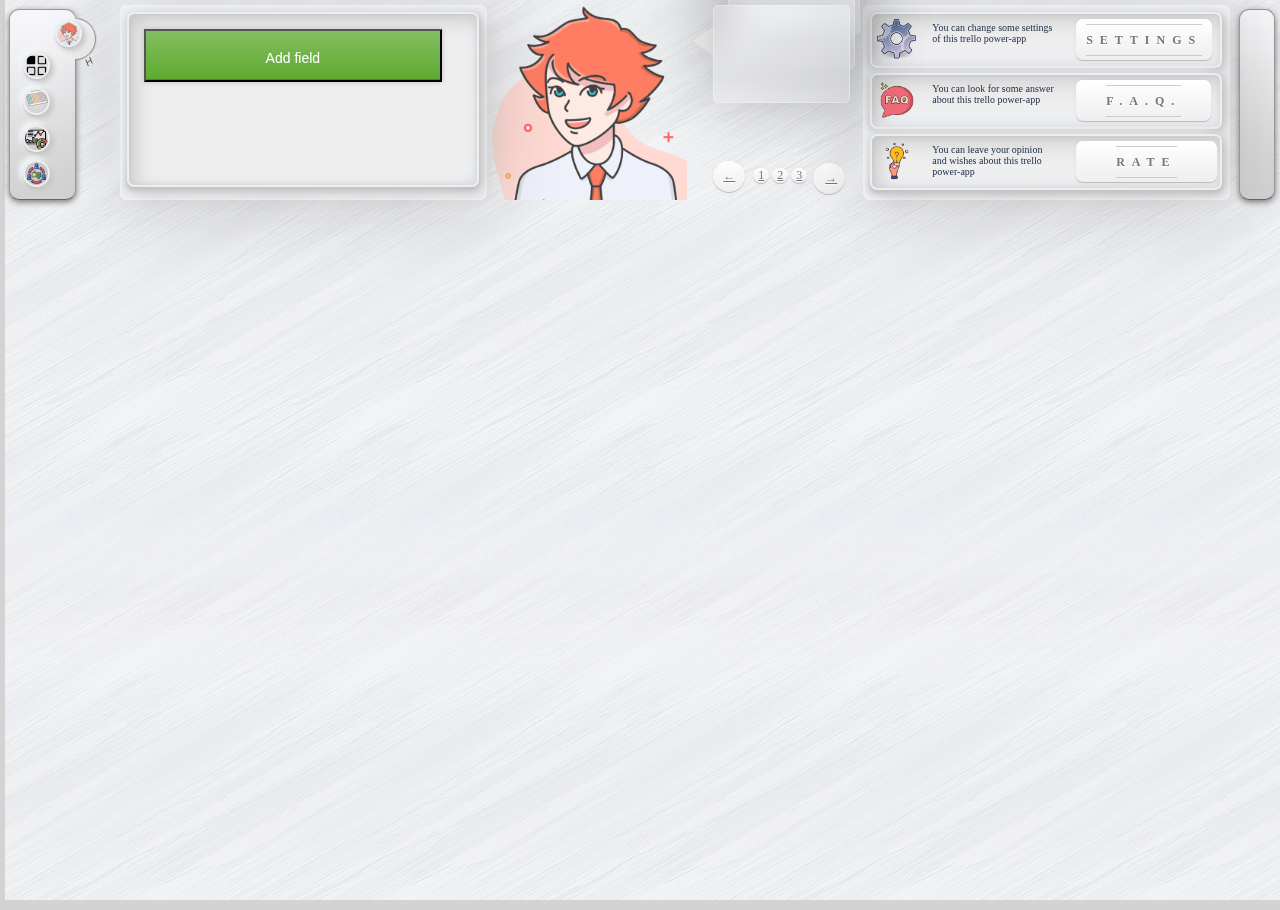
<file: views/board-bar.html>
<html>
  <head>
    <link rel="stylesheet" href="https://p.trellocdn.com/power-up.min.css">
    <link rel="stylesheet" href="../public/css/board-bar.css">
    <link rel="stylesheet" href="../public/css/main.css">
    <link rel="stylesheet" href="../public/css/card.css">
    <link rel="stylesheet" href="../public/css/icon.css">
    <link rel="stylesheet" href="../public/css/buttons.css">
    <link rel="stylesheet" href="../public/css/text.css">
    <script src="https://p.trellocdn.com/power-up.min.js"></script>
    <style>

      
      
    </style>
  </head>
  <body style="background: lightgrey; padding: 5px;">
    <div id="back">
    </div>
    <div style="display: grid; grid-template-columns: 110px calc( 100% - 160px ) 40px; grid-auto-rows: 100%; grid-column-gap: 5px; width: 100%; height: 195px;">
        <div id="leftbardiv">
          
              <div id="leftmenu" style="height: calc( 100% - 6px ) ; width: 80px; display: inline-block; z-index: 5;">
                <div style="height: 100% ; width: 65px;" class="metal hui shadowed">

                </div>
                <div style="margin-top: -195px; z-index: 5;">
                  <div id="homemenu" style="background: url('https://ihorkulinich.github.io/js-v1/img/smile.png') no-repeat; background-size: contain; z-index: 5; position: absolute; margin-top: 15px;" class="circle-link icon menuicon"></div>
                  <!--search--><div id="cellmenu" style="background: url('https://ihorkulinich.github.io/js-v1/img/cell.png') no-repeat; background-size: contain; z-index: 5; position: absolute; margin-top: 47;" class="circle-link icon menuicon"></div>
                  <div id="tablemenu" style="background: url('https://ihorkulinich.github.io/js-v1/img/table.png') no-repeat; background-size: contain; z-index: 5; position: absolute; margin-top: 83;" class="circle-link icon menuicon"></div>
                  <div id="dashmenu" style="background: url('https://ihorkulinich.github.io/js-v1/img/dashboard.png') no-repeat; background-size: contain; z-index: 5; position: absolute; margin-top: 120;" class="circle-link icon menuicon"></div>
                  <div id="teammenu" style="background: url('https://ihorkulinich.github.io/js-v1/img/team.png') no-repeat; background-size: contain; z-index: 5; position: absolute; margin-top: 155;" class="circle-link icon menuicon"></div>
              
                </div>
              </div>
              <div style="width: 30px; height: calc( 100% - 5px ); display: block; margin-left: -15px; margin-right: 10px; float: right;" id="circlesblock">

                <svg id="svgmask" xmlns="http://www.w3.org/2000/svg" xmlns:xlink="http://www.w3.org/1999/xlink">
                  <defs id="svgdefs">
                    <style>
                      .smalltext{
                        font: italic 10px sans-serif;
                        letter-spacing: 2px;
                        fill: rgb(85, 85, 85);
                        transition: opacity 1s ease .2s;
                      }
                    </style>
                  

                    <clipPath id="homeshadow">
                      <circle cx="0" cy="34" r="22" fill="white" />
                    </clipPath>
                    <clipPath id="cellshadow">
                      <circle cx="0" cy="66" r="22" fill="white" />
                    </clipPath>
                    <clipPath id="tableshadow">
                      <circle cx="0" cy="101" r="22" fill="white" />
                    </clipPath>
                    <clipPath id="dashshadow">
                      <circle cx="0" cy="138" r="22" fill="white" />
                    </clipPath>
                    <clipPath id="teamshadow">
                      <circle cx="0" cy="173" r="22" fill="white" />
                    </clipPath>

                    <clipPath id="homeborder">
                      <circle cx="0" cy="34" r="21" fill="white" />
                    </clipPath>
                    <clipPath id="cellborder">
                      <circle cx="0" cy="67" r="21" fill="white" />
                    </clipPath>
                    <clipPath id="tableborder">
                      <circle cx="0" cy="102" r="21" fill="white" />
                    </clipPath>
                    <clipPath id="dashborder">
                      <circle cx="0" cy="139" r="21" fill="white" />
                    </clipPath>
                    <clipPath id="teamborder">
                      <circle cx="0" cy="174" r="21" fill="white" />
                    </clipPath>
                    
                    <clipPath id="homeclip">
                      <circle cx="0" cy="34" r="20" fill="white" />
                    </clipPath>
                    <clipPath id="cellclip">
                      <circle cx="0" cy="67" r="20" fill="white" />
                    </clipPath>
                    <clipPath id="tableclip">
                      <circle cx="0" cy="102" r="20" fill="white" />
                    </clipPath>
                    <clipPath id="dashclip">
                      <circle cx="0" cy="139" r="20" fill="white" />
                    </clipPath>
                    <clipPath id="teamclip">
                      <circle cx="0" cy="174" r="20" fill="white" />
                    </clipPath>
                  </defs>

                  <path id="homepath" d="M 0, 34
                    m -30, 0 
                    a 30,30 0 1,0 60,0 
                    a 30,30 0 1,0 -60,0" fill="transparent" />
                  <text id="hometextel" dx="60" class="smalltext" textLength="300" lengthAdjust="spacing" style="opacity: 1;">
                    <textPath xlink:href="#homepath" id="hometextpath">Home</textPath>
                  </text>

                  <path id="cellpath" d="M 0, 66
                    m -30, 0 
                    a 30,30 0 1,0 60,0 
                    a 30,30 0 1,0 -60,0" fill="transparent" />
                  <text id="celltextel" dx="60" class="smalltext" textLength="300" lengthAdjust="spacing" style="opacity: 0;">
                    <textPath xlink:href="#cellpath" id="celltextpath">Fields</textPath>
                  </text>

                  <path id="tablepath" d="M 0, 101
                    m -30, 0 
                    a 30,30 0 1,0 60,0 
                    a 30,30 0 1,0 -60,0" fill="transparent" />
                  <text id="tabletextel" dx="60" class="smalltext" textLength="300" lengthAdjust="spacing" style="opacity: 0;">
                    <textPath xlink:href="#tablepath" id="tabletextpath">Table</textPath>
                  </text>

                  <path id="dashpath" d="M 0, 138
                    m -30, 0 
                    a 30,30 0 1,0 60,0 
                    a 30,30 0 1,0 -60,0" fill="transparent" />
                  <text id="dashtextel" dx="60" class="smalltext" textLength="300" lengthAdjust="spacing" style="opacity: 0;">
                    <textPath xlink:href="#dashpath" id="dashtextpath">Dashboard</textPath>
                  </text>

                  <path id="teampath" d="M 0, 173
                    m -30, 0 
                    a 30,30 0 1,0 60,0 
                    a 30,30 0 1,0 -60,0" fill="transparent" />
                  <text id="teamtextel" dx="65" class="smalltext" textLength="300" lengthAdjust="spacing" style="opacity: 0;">
                    <textPath xlink:href="#teampath" id="teamtextpath">Team</textPath>
                  </text>
                  
                </svg>
                <div id="homecircleshad">
                </div>
                <div id="homecircleborder">
                </div>
                <div id="homecircle" class="metal hui">
                </div>
                <div id="cellcircleshad">
                </div>
                <div id="cellcircleborder">
                </div>
                <div id="cellcircle" class="metal hui">
                </div>
                <div id="tablecircleshad">
                </div>
                <div id="tablecircleborder">
                </div>
                <div id="tablecircle" class="metal hui">
                </div>
                <div id="dashcircleshad">
                </div>
                <div id="dashcircleborder">
                </div>
                <div id="dashcircle" class="metal hui">
                </div>
                <div id="teamcircleshad">
                </div>
                <div id="teamcircleborder">
                </div>
                <div id="teamcircle" class="metal hui">
                </div>
    
                
              </div>
          </div>
          <script>
            var widmask = document.getElementById("circlesblock").clientWidth;
            var heimask = document.getElementById("circlesblock").clientHeight;

            document.getElementById("svgmask").setAttribute("width", widmask);
            document.getElementById("svgmask").setAttribute("height", heimask);

            document.getElementById("svgmask").setAttribute("viewBox", "0 0 "+widmask+" "+heimask);

            function setMenus(id){
              var str = id.split("menu")[0];
              var els = [str+"circleshad", str+"circleborder", str+"circle"];
              els.forEach(function(el){
                el = document.getElementById(el);
                el.style.width = widmask+"px";
                el.style.height = heimask+"px";
                el.style["margin-top"] = -heimask+"px";
              });
            }
            
            var menus = ["homemenu","cellmenu","tablemenu","dashmenu","teammenu"];
            menus.forEach(setMenus);

            function showing(str){
              var el = document.getElementById(str+"circle");
              el.style["clip-path"] = "url(#"+str+"clip)";
              el.style["margin-left"] = "0";
              el.style.opacity = "1";
              el = document.getElementById(str+"circleshad");
              el.style["clip-path"] = "url(#"+str+"shadow)";
              el.style["margin-left"] = "0";
              el.style.opacity = "0.15";
              el = document.getElementById(str+"circleborder");
              el.style["clip-path"] = "url(#"+str+"border)";
              el.style["margin-left"] = "0";
              el.style.opacity = "1";
              el = document.getElementById(str+"menu");
              el.style["margin-left"] = "50px";
              document.getElementById("hometextel").style.opacity = 1;
              document.getElementById(str+"textel").style.opacity = 1;
            }
            
            function over(elem){
              var str = elem.target.id.split("menu")[0];
              showing(str);
              document.getElementById(elem.target.id).removeEventListener("mouseover",over);
              var others = menus.filter((str) => str != elem.target.id);
              setout(others);
            }

            function setout(arr){
              arr.forEach(function(id){
                var str = id.split("menu")[0];
                document.getElementById(str+"textel").style.opacity = 0;
                var els = [str+"circleshad", str+"circleborder", str+"circle"];
                els.forEach(function(el){
                  document.getElementById(el).style.opacity = "0";
                  document.getElementById(el).style["margin-left"]="-20px";
                });
                var el = document.getElementById(id);
                el.style["margin-left"] = "18px";
                el.addEventListener("mouseover",over);
              });
              showing("home");
            }

            function menuout(){
              setout(menus);
            }

            menus.forEach(function(id){
              document.getElementById(id).addEventListener("mouseover",over);
            });

            document.getElementById("leftmenu").addEventListener("mouseleave",menuout);
            showing("home");
            

          </script>
        <div style="display: grid; grid-template-columns: calc( ( 100% - 10px ) / 3) calc( ( 100% - 10px ) / 3) calc( ( 100% - 10px ) / 3); grid-auto-rows: 100%; grid-column-gap: 5px; width: 100%; height: 100%;">
          <div class="blured radied">
            <div class="card block2" style="padding: 15px; width: calc( 100% - 45px ); height: calc( 100% - 50px ); margin-left: 5px; margin-top: 5px;">
              
              <div style="display: none;">
                <div style="width: 40px; height: 40px; background: url('https://ihorkulinich.github.io/js-v1/img/pers.png') no-repeat; background-size: contain; display: inline-block;"></div>
                <h2 style="display: inline;">Cabinet</h2><br>
                <p>Some text ala cabinet</p>
              </div>
              
              <button id="addfield" class="CTA emerald" style="padding: 5px 10px 0px 10px; width: calc( 100% - 20px ); text-align: center;">
                <p style="font-size: 14px;">Add field</p>
              </button>

              <form id="addfieldset" style="margin-top: -15px;">
                <fieldset id="textsettingsb" style="display: none;">
                  <label for="namesetb">Name:</label>
                  <input type="text" value="" id="namesetb" style="width: 100%;">
     
                  <label for="typelistsetb" style="margin-top: -5px;">Type:</label>
                  <select id="typelistsetb" class="minimal" style="width: 100%;" disabled>
                      <option></option>
                      <option value="Text">Text</option>
                      <option value="List">List</option>
                  </select>
              </fieldset>

              <div class="horizonted" style="padding: 0; display: none; max-height: 180px; overflow-y: scroll;" id="optsbdiv">
                <fieldset class="manylegends setter" id="listsettingsb" style="height: 60px; margin-top: 10px; margin-left: 0px; width: 300px;">
                   <legend>
                     Options list
                   </legend>
                   
                 </fieldset>
                 <fieldset class="manylegends" style="height: 60px; margin-top: -60px; margin-left: 0px; width: 300px;" id="listaddtingsb">
                   <legend style="box-sizing: border-box;">
                       <button class="CTA white-matte" style="padding: 5px 10px 10px 10px; width: 100px; text-align: center; margin-top: 7px;" id="addoptb">
                           <p style="margin-left: 0px; margin-bottom: 0px; font-size: 10px;">
                           Add option
                           </p>
                       </button>
                   </legend>
                   
                 </fieldset>
       
                 <fieldset class="dopgrid" id="addoptsfieldb" style="width: 100%; margin-top: -130px; margin-left: 0px; z-index: 3;">
                   <label for="optionb" style="display: inline-block;">Option value:</label>
                   <input type="text" value="" id="optionb" style="width: 200px; display: inline-block; margin-left: 10px; z-index: 3;">
                 </fieldset>
       
               </div>
                <!--  <script>
                   var manylegends = document.querySelectorAll(".manylegends");
                   var setmanylegends = document.querySelectorAll(".dopgrid");
                   
                   setmanylegends.forEach((setter,index) => {
                     console.log(setter);
                     var width = "calc( 100% - 10px )";
                     var height = setter.offsetHeight != 0 ? setter.offsetHeight : 150;
                     var top = setter.offsetTop;
                     var left = setter.offsetLeft;
                     console.log(height+", "+top+", "+left);
                     for (var i=0; i<2 && manylegends.length >= i+index+1; i++){
                       var now = index*2+i; 
                       var style="width: "+width+"; height: "+(height)+"px; ";
                      if (Math.trunc(now/2)===now/2){
                        style+= "margin-top:"+(top-40)+"px; margin-left:"+left+"px;";
                      } else {
                        style+= "margin-top:"+(top-20)+"px; margin-left:"+left+"px;";
                      }
                    console.log(style);   
                    manylegends[now].setAttribute("style", style);
                    console.log(manylegends[now]);
                   }
                   }); 
                 </script>-->
                
                <div style="width: calc( 100% - 30px ); padding: 5px; margin-top: -20px; height: 30px; display: none; grid-template-columns: 50% 50%; grid-column-gap: 10px; grid-auto-rows: 30px;" id="buttonsinpb">
                   <div>
                       <button id="settingsetb" class="CTA emerald" style="padding: 5px 10px 0px 10px; width: calc( 100% - 20px ); text-align: center;" disabled>
                           <p style="font-size: 14px;">Edit</p>
                       </button>
                   </div>
                   <div>
                       <a href="fieldlist.popup.html" class="CTA white-matte" style="padding: 5px 10px 10px 10px; width: calc( 100% - 20px ); text-align: center; margin-top: 7px;">
                           <p style="margin-left: 0px; margin-bottom: 0px; font-size: 14px;">
                           Cancel
                           </p>
                       </a>
                   </div>
               </div>

              </form>
            </div>
            
            

          </div>
          <div style="display: grid; grid-template-columns: 55% 20px calc( 45% - 20px ); grid-auto-rows: 80% 20%; ">
            
              <div style="background: url('https://ihorkulinich.github.io/js-v1/img/smile.png') no-repeat; background-size: contain; grid-row-start: 1; grid-row-end: 3;">
              </div>
              <div>
                <div class="leftArrow" style="border: 1px solid white; height: 30px; margin-top: 20px;">
                </div>
              </div>

                <div>

                  <div class="messages" style="width: calc( 100% - 10px); height: calc( 100% - 60px ); border-radius: 5px; position: relative; z-index: 3; display: block;"> 
                    
                  </div>
                  <div class="messages" style="width: calc( 100% - 20px); height: calc( 100% - 60px ); border-radius: 5px; position: relative; z-index: 2; left: 15px; top: calc( -100% + 24px ); display: block;"> 
                    
                  </div>
                  <div class="messages" style="width: calc( 100% - 30px); height: calc( 100% - 60px ); border-radius: 5px; position: relative; z-index: 1; left: 30px; top: calc( -200% + 47px); display: block;"> 
                    
                  </div>

                </div>

                <div style="grid-column-start: 2; grid-column-end: 4;">
                
                    <a href="#" class="left-button white-matte">
                      <span style="padding-left: 12px;">
                      &#8592;
                      </span>
                    </a>
                    <div style="margin-left: 60px; margin-top: -25px;">
                      <a href="#" class="thumb white-matte" style="text-align: center;">1</a>
                      <a href="#" class="thumb white-matte" style="text-align: center;">2</a>
                      <a href="#" class="thumb white-matte" style="text-align: center;">3</a>
                    </div>  
                    <a href="#" class="right-button white-matte" style="margin-left: 120px; margin-top: -25px;">

                      <span style="padding-left: 10px;">
                        &#8594;
                      </span>
                    </a>
                
                </div>

              </div>
            
          
          <div class="blured radied">
            <div class="card block2" style="width: calc( 100% - 25px ); height: 42px; margin-left: 5px; margin-top: 5px; display: grid; grid-template-columns: 40px calc( 50% - 30px) calc( 50% - 30px); grid-auto-rows: 40px; grid-row-gap: 10px;">
              <div style="background: url('https://ihorkulinich.github.io/js-v1/img/wheel.png') no-repeat; background-size: contain;"></div>
              <div>
                <p style="font-size: 10px; line-height: normal; margin-left: 15px; margin-top: 3px;">You can change some settings of this trello power-app</p>
              </div>
              <div>
                <a href="#" class="CTA white-matte" style="margin-left: 20px; padding: 5px 10px 5px 10px;"><h2 style="margin-left: 0px; margin-bottom: 0px;">Settings</h2></a>
              </div>
            </div>

            <div class="card block2" style="width: calc( 100% - 25px ); height: 42px; margin-left: 5px; margin-top: 5px; display: grid; grid-template-columns: 40px calc( 50% - 30px) calc( 50% - 30px); grid-auto-rows: 40px; grid-row-gap: 10px;">
              <div style="background: url('https://ihorkulinich.github.io/js-v1/img/faq.png') no-repeat; background-size: contain;"></div>
              <div>
                <p style="font-size: 10px; line-height: normal; margin-left: 15px; margin-top: 3px;">You can look for some answer about this trello power-app</p>
              </div>
              <div>
                <a href="#" class="CTA white-matte" style="margin-left: 20px; padding: 5px 10px 5px 10px;"><h2 style="margin-left: 20px; margin-bottom: 0px; margin-right: 20px;">F.A.Q.</h2></a>
              </div>
            </div>

            <div class="card block2" style="width: calc( 100% - 25px ); height: 42px; margin-left: 5px; margin-top: 5px; display: grid; grid-template-columns: 40px calc( 50% - 30px) calc( 50% - 30px); grid-auto-rows: 40px; grid-row-gap: 10px;">
              <div style="background: url('https://ihorkulinich.github.io/js-v1/img/sug.png') no-repeat; background-size: contain;"></div>
              <div>
                <p style="font-size: 10px; line-height: normal; margin-left: 15px; margin-top: 3px;">You can leave your opinion and wishes about this trello power-app</p>
              </div>
              <div>
                <a href="#" class="CTA white-matte" style=" margin-left: 20px;padding: 5px 10px 5px 10px;"><h2 style="margin-left: 30px; margin-bottom: 0px; margin-right: 30px;">Rate</h2></a>
              </div>
            </div>
            
          </div>
        </div>
        <div class="metal hui shadowed">
        </div>    
      </div>
    <script src="../public/js/board-bar.js"></script>
  </body>
</html>
</file>
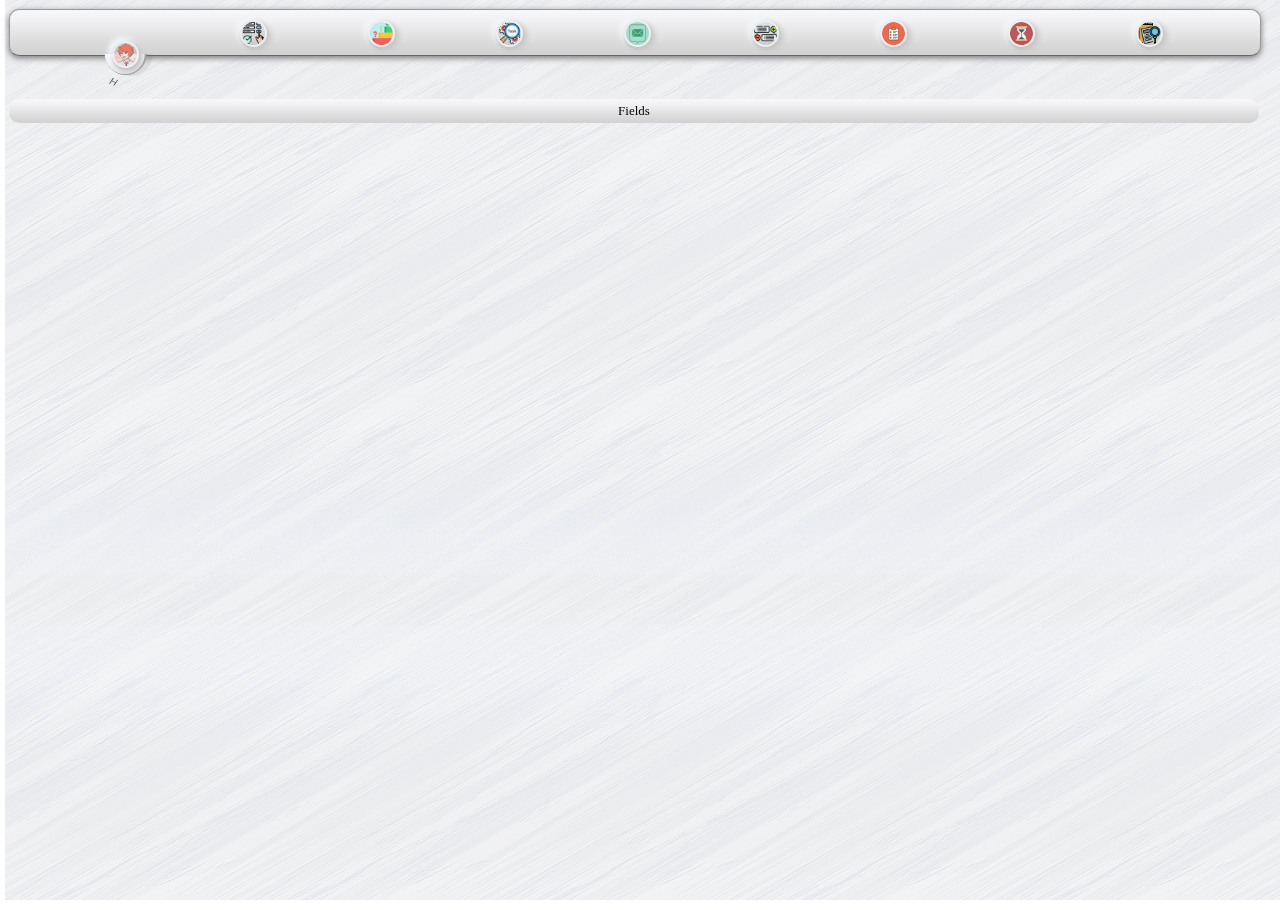
<file: views/card-back-section.html>
<html>
  <head>
    <link rel="stylesheet" href="https://p.trellocdn.com/power-up.min.css">
    <link rel="stylesheet" href="../public/css/card-back-section.css">
    <script src="https://p.trellocdn.com/power-up.min.js"></script>
    <link rel="stylesheet" href="../public/css/main.css">
    <link rel="stylesheet" href="../public/css/card.css">
    <link rel="stylesheet" href="../public/css/icon.css">
    <link rel="stylesheet" href="../public/css/buttons.css">
    <link rel="stylesheet" href="../public/css/text.css">
    <style>

      
      
    </style>
  </head>
  <body>
    <div id="back">
    </div>

    <div id="topbardiv">
      <div id="topmenu" style="height: 60px; width: calc( 100% - 20px ); z-index: 5;">
        <div style="height: 45px; width: 100%; z-index: 5;" class="metal2 hui shadowed"></div>
        <div style="margin-top: -45px; z-index: 5; width: 100%;">
          <div id="hometopmenu" style="background: url('../img/smile.png') no-repeat; background-size: contain; z-index: 5; position: absolute; margin-left: calc( 10% - 21px );" class="circle-link icon menuicon2"></div>
          <div id="fieldstopmenu" style="background: url('../img/fields.png') no-repeat; background-size: contain; z-index: 5; position: absolute; margin-left: calc( 20% - 21px );" class="circle-link icon menuicon2"></div>
          <div id="statustopmenu" style="background: url('../img/stat.png') no-repeat; background-size: contain; z-index: 5; position: absolute; margin-left: calc( 30% - 21px );" class="circle-link icon menuicon2"></div>
          <div id="tasktopmenu" style="background: url('../img/task.png') no-repeat; background-size: contain; z-index: 5; position: absolute; margin-left: calc( 40% - 21px );" class="circle-link icon menuicon2"></div>
          <div id="mailtopmenu" style="background: url('../img/mails.png') no-repeat; background-size: contain; z-index: 5; position: absolute; margin-left: calc( 50% - 21px );" class="circle-link icon menuicon2"></div>
          <div id="commenttopmenu" style="background: url('../img/comm.png') no-repeat; background-size: contain; z-index: 5; position: absolute; margin-left: calc( 60% - 21px );" class="circle-link icon menuicon2"></div>
          <div id="checktopmenu" style="background: url('../img/check.png') no-repeat; background-size: contain; z-index: 5; position: absolute; margin-left: calc( 70% - 21px );" class="circle-link icon menuicon2"></div>
          <div id="timestopmenu" style="background: url('../img/times.png') no-repeat; background-size: contain; z-index: 5; position: absolute; margin-left: calc( 80% - 21px );" class="circle-link icon menuicon2"></div>
          <div id="docstopmenu" style="background: url('../img/folders.png') no-repeat; background-size: contain; z-index: 5; position: absolute; margin-left: calc( 90% - 21px );" class="circle-link icon menuicon2"></div>
        </div>
      </div> 
    
      <div style="height: 40px; width: 100%; margin-top: -15px;" id="circlestop">
        <svg id="svgtop" xmlns="http://www.w3.org/2000/svg" xmlns:xlink="http://www.w3.org/1999/xlink">

          <defs id="svgtopdefs">
            <style>
              .smalltext{
                font: italic 10px sans-serif;
                letter-spacing: 2px;
                fill: rgb(85, 85, 85);
                transition: opacity 1s ease .2s;
                z-index: 5; 
              }
            </style>
         </defs>
      </svg>
      
    </div>

    <script>
      var widmask = document.getElementById("circlestop").clientWidth;
      var heimask = document.getElementById("circlestop").clientHeight;
      var mar = widmask / 10;

      // fieldstopmenu, statustopmenu, tasktopmenu, mailtopmenu, commenttopmenu, checktopmenu, timestopmenu, docstopmenu

      var texts = ["Home", "Fields", "Status", "Tasks", "Mails", "Comments", "Checklist", "Times", "Docs"];
      ["home", "fields", "status", "task", "mail", "comment", "check", "times", "docs"].forEach(function(id,ix){

        var newpath = document.createElementNS("http://www.w3.org/2000/svg", "path");
        [["id", id+"toppath"], ["fill", "transparent"]].forEach(function(attr){
          newpath.setAttribute(attr[0], attr[1]);
        });
        document.getElementById("svgtop").appendChild(newpath);

        var newtext = document.createElementNS("http://www.w3.org/2000/svg", "text");
        [["id", id+"toptextel"], ["dx","30"], ["class", "smalltext"], ["textLength", 300], ["lengthAdjust", "spacing"], ["style", "opacity: "+(ix === 0 ? 1 : 0)+";"]].forEach(function(attr){
          newtext.setAttribute(attr[0], attr[1]);
        });
        document.getElementById("svgtop").appendChild(newtext);

        newtext = document.createElementNS("http://www.w3.org/2000/svg", "textPath");
        [["id", id+"toptextpath"], ["href", "#"+id+"toppath"]].forEach(function(attr){
          newtext.setAttribute(attr[0], attr[1]);
        });
        document.getElementById(id+"toptextel").appendChild(newtext);
        document.getElementById(id+"toptextpath").innerHTML = texts[ix];
        document.getElementById(id+"toppath").setAttribute("d", "M "+((1+ix)*(mar+1)-38)+", 34 \n m 0, -30 \n a 30,30 0 1,0 60,0 \n a 30,30 0 1,0 -60,0");
        
        ["shadow", "border", "clip"].forEach(function(part,ine){
          var clippath = document.createElementNS("http://www.w3.org/2000/svg", "clipPath");
          clippath.setAttribute("id", id+"top"+part);
          document.getElementById("svgtopdefs").appendChild(clippath);

          var circle = document.createElementNS("http://www.w3.org/2000/svg", "circle");
          [["cy", 0], ["r", 22-ine], ["fill", "white"]].forEach(function(attr){
            circle.setAttribute(attr[0], attr[1]);
          });
          document.getElementById(id+"top"+part).appendChild(circle);
        });
  
        ["topcircleshad", "topcircleborder", "topcircle"].forEach(function(part,ine){
          var newdiv = document.createElement("div");
          newdiv.setAttribute("id", id+part); 
          if (ine === 2){
            newdiv.setAttribute("class", "metal2 hui");
          }
          document.getElementById("circlestop").appendChild(newdiv);
        });

        ["topshadow","topborder","topclip"].forEach(function(id,ix,pre,ind){
          document.getElementById(id+pre).childNodes[0].setAttribute("cx", (1+ix)*(mar+0.75)-5*ind-(8-ix)*0.25);
        }.bind(null,id,ix));
    
      });

      document.getElementById("svgtop").setAttribute("width", widmask);
      document.getElementById("svgtop").setAttribute("height", heimask);

      document.getElementById("svgtop").setAttribute("viewBox", "0 0 "+widmask+" "+heimask);

      function setMenus(id){
        var str = id.split("topmenu")[0];
        var els = [str+"topcircleshad", str+"topcircleborder", str+"topcircle"];
        els.forEach(function(el){
          el = document.getElementById(el);
          el.style.width = widmask+"px";
          el.style.height = heimask+"px";
          el.style["margin-top"] = -heimask+"px";
        });
      }
      
      var menus = ["hometopmenu", "fieldstopmenu", "statustopmenu", "tasktopmenu", "mailtopmenu", "commenttopmenu", "checktopmenu", "timestopmenu", "docstopmenu"];
      menus.forEach(setMenus);

      function showing(str){
        var el = document.getElementById(str+"topcircle");
        el.style["clip-path"] = "url(#"+str+"topclip)";
        el.style["margin-top"] = "-40px";
        el.style.opacity = "1";
        el = document.getElementById(str+"topcircleshad");
        el.style["clip-path"] = "url(#"+str+"topshadow)";
        el.style["margin-top"] = "-40px";
        el.style.opacity = "0.15";
        el = document.getElementById(str+"topcircleborder");
        el.style["clip-path"] = "url(#"+str+"topborder)";
        el.style["margin-top"] = "-40px";
        el.style.opacity = "1";
        el = document.getElementById(str+"topmenu");
        el.style["margin-top"] = "30px";
        document.getElementById("hometoptextel").style.opacity = 1;
        document.getElementById(str+"toptextel").style.opacity = 1;
      }
      
      function over(elem){
        var str = elem.target.id.split("topmenu")[0];
        showing(str);
        document.getElementById(elem.target.id).removeEventListener("mouseover",over);
        var others = menus.filter((str) => str != elem.target.id);
        setout(others);
      }

      function setout(arr){
        arr.forEach(function(id){
          var str = id.split("topmenu")[0];
          document.getElementById(str+"toptextel").style.opacity = 0;
          var els = [str+"topcircleshad", str+"topcircleborder", str+"topcircle"];
          els.forEach(function(el){
            document.getElementById(el).style.opacity = "0";
            document.getElementById(el).style["margin-top"]="-40px";
          });
          var el = document.getElementById(id);
          el.style["margin-top"] = "8px";
          el.addEventListener("mouseover",over);
        });
        showing("home");
      }

      function menuout(){
        setout(menus);
      }

      menus.forEach(function(id){
        document.getElementById(id).addEventListener("mouseover",over);
      });

      document.getElementById("topmenu").addEventListener("mouseleave",menuout);
      showing("home");

    </script>
    
    <div class="metal2 hui" style="width: calc( 100% - 20px); margin-top: 5px; height: 20px; padding-top: 4px;">
      Fields
    </div>
    <form class="fieldgrid" id="fieldsection">
      
    </form>
    <script src="../public/js/card-back-section.js"></script>
  </body>
</html>
</file>
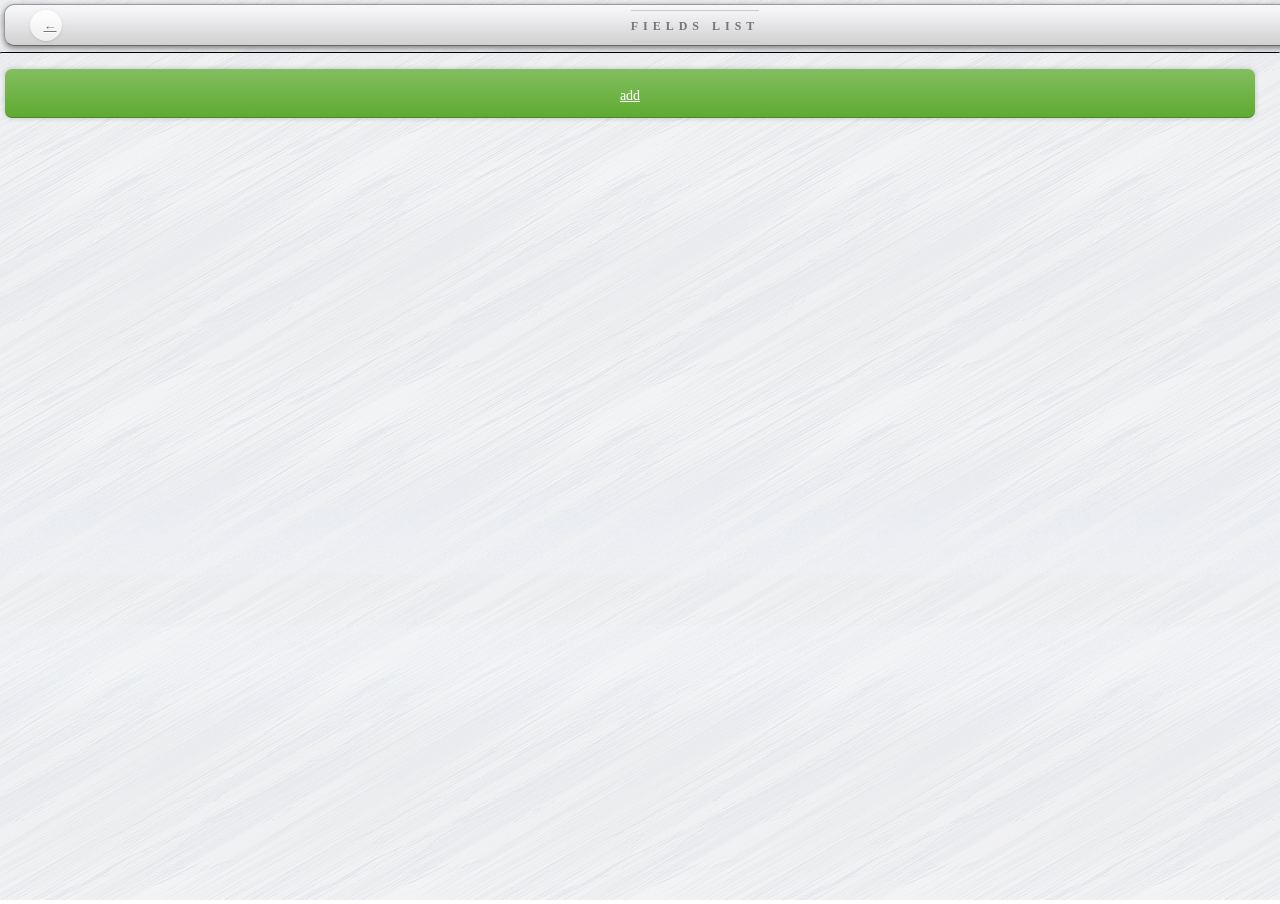
<file: views/fieldlist.popup.html>
<html>
  <head>
    <link rel="stylesheet" href="https://p.trellocdn.com/power-up.min.css">
    <style>
      
    </style>
    <script src="https://p.trellocdn.com/power-up.min.js"></script>
    <link rel="stylesheet" href="../public/css/main.css">
    <link rel="stylesheet" href="../public/css/popup.css">
    <link rel="stylesheet" href="../public/css/card.css">
    <link rel="stylesheet" href="../public/css/icon.css">
    <link rel="stylesheet" href="../public/css/buttons.css">
    <link rel="stylesheet" href="../public/css/text.css">
    <style>

      
      
    </style>
  </head>
  <body>
    <div id="back">
    </div>

    <div style="width: 100%; height: 30px; display: grid; grid-template-columns: 50px calc( 100% - 50px ); grid-column-gap: 10px; padding: 5px;" class="metal2 hui shadowed">
        <div>
            <a href="fields.popup.html" class="left-button white-matte">
                <span style="padding-left: 12px;">
                &#8592;
                </span>
            </a>
        </div>
        <div style="text-align: center;">
            <h2 style="letter-spacing: 5px;">Fields list</h2>
        </div>
    </div>
    
    <hr style="border-top: 1px solid black;">

    <div style="padding: 5px; width: calc( 100% - 60px ); display: none; grid-template-columns: 100%; grid-auto-rows: 30px; grid-row-gap: 10px; max-height: ( 100% - 50px );" id="fieldsgroup">
            
        <a href="addfield.popup.html" id="fielddiv" style="display: none;">
            <div class="blured radied" style="display: grid; grid-template-columns: 20px calc( 100% - 90px) 20px 20px; grid-auto-rows: 100%; padding: 5px; grid-column-gap: 10px;">
                <div style="background: url('../img/dots.png') no-repeat; background-size: contain;"></div>
                <div>
                </div>
                <div style="background: url('../img/txt.png') no-repeat; background-size: contain;"></div>
                <div style="background: url('../img/edit.png') no-repeat; background-size: contain;"></div>
            </div>

        </a>

    </div>

    <div style="width: calc( 100% - 30px ); padding: 5px; margin-top: 10px; position: sticky; height: 30px;">
        <a href="addfield.popup.html" id="addfield" class="CTA emerald" style="padding: 5px 10px 0px 10px; width: calc( 100% - 20px ); text-align: center;">
            <p style="font-size: 14px;">add</p>
        </a>
    </div>

    <script src="../public/js/fieldlist.popup.js"></script>
  </body>
</html>
</file>
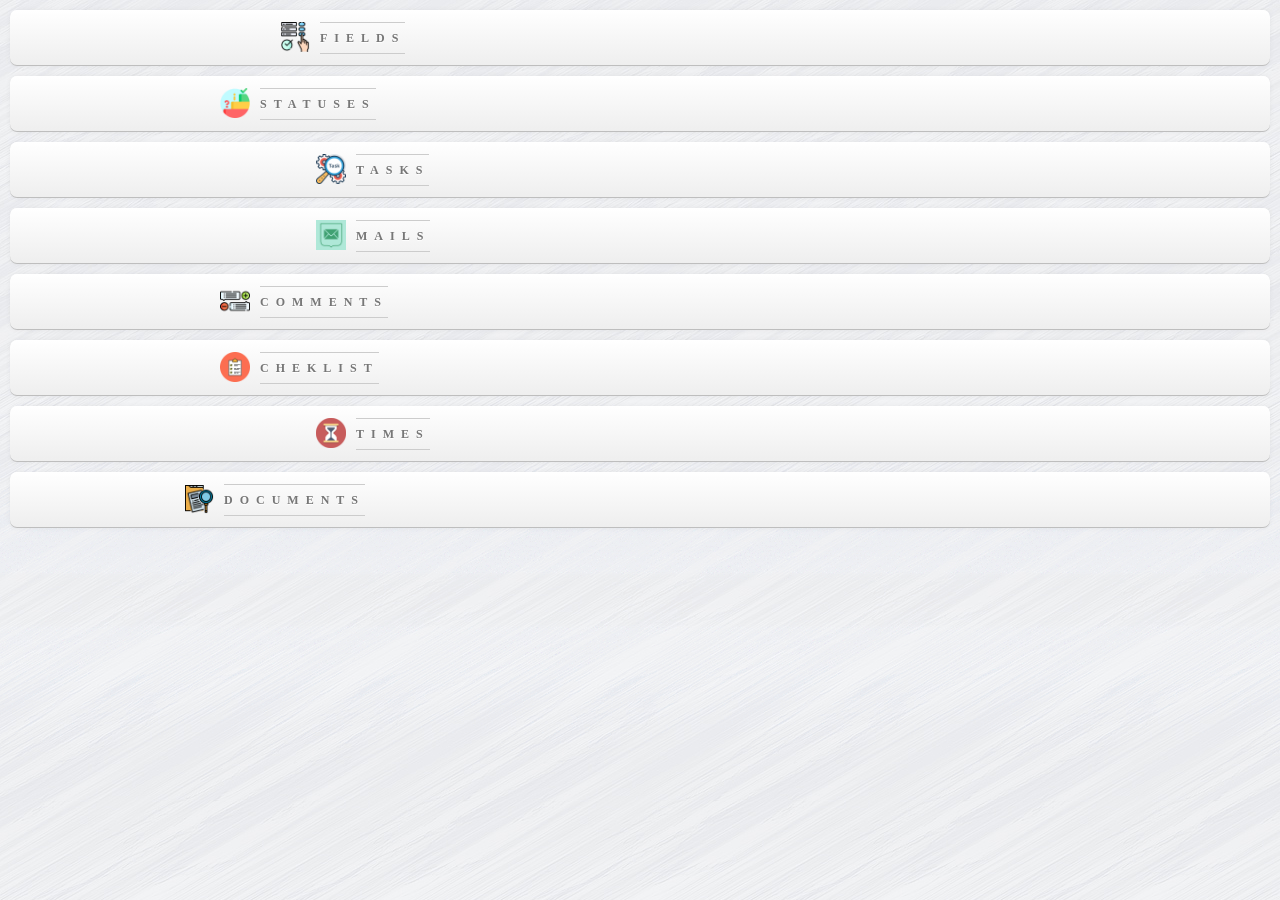
<file: views/popup.html>
<html>
  <head>
    <link rel="stylesheet" href="https://p.trellocdn.com/power-up.min.css">
    <style>
      
    </style>
    <script src="https://p.trellocdn.com/power-up.min.js"></script>
    <link rel="stylesheet" href="../public/css/main.css">
    <link rel="stylesheet" href="../public/css/popup.css">
    <link rel="stylesheet" href="../public/css/card.css">
    <link rel="stylesheet" href="../public/css/icon.css">
    <link rel="stylesheet" href="../public/css/buttons.css">
    <link rel="stylesheet" href="../public/css/text.css">
    <style>

      
      
    </style>
  </head>
  <body>
    <div id="back">
    </div>
    <script>
        console.log("width: "+document.body.clientWidth+", height: "+document.body.clientHeight);
    </script>
    <div style="padding: 10px; width: calc( 100% - 70px );">

        <a href="fields.popup.html" class="CTA white-matte choosepop">
            <div style="display: grid; grid-template-columns: 30px calc( 100% - 30px ); margin-left: 20%;">
                <div><img src="../img/fields.png" width="30px" height="30px"></div>
                <div><h2 style="margin-left: 10px; margin-bottom: 0px; margin-right: 10px; ">Fields</h2></div>
            </div>
        </a>

        <a href="#" class="CTA white-matte choosepop">
            <div style="display: grid; grid-template-columns: 30px calc( 100% - 30px ); margin-left: 15%;">
                <div><img src="../img/stat.png" width="30px" height="30px"></div>
                <div><h2 style="margin-left: 10px; margin-bottom: 0px; margin-right: 10px; ">Statuses</h2></div>
            </div>
        </a>

        <a href="#" class="CTA white-matte choosepop">
            <div style="display: grid; grid-template-columns: 30px calc( 100% - 30px ); margin-left: 23%;">
                <div><img src="../img/task.png" width="30px" height="30px"></div>
                <div><h2 style="margin-left: 10px; margin-bottom: 0px; margin-right: 10px; ">Tasks</h2></div>
            </div>
        </a>

        <a href="#" class="CTA white-matte choosepop">
            <div style="display: grid; grid-template-columns: 30px calc( 100% - 30px ); margin-left: 23%;">
                <div><img src="../img/mails.png" width="30px" height="30px"></div>
                <div><h2 style="margin-left: 10px; margin-bottom: 0px; margin-right: 10px; ">Mails</h2></div>
            </div>
        </a>
        
        <a href="#" class="CTA white-matte choosepop">
            <div style="display: grid; grid-template-columns: 30px calc( 100% - 30px ); margin-left: 15%;">
                <div><img src="../img/comm.png" width="30px" height="30px"></div>
                <div><h2 style="margin-left: 10px; margin-bottom: 0px; margin-right: 10px; ">Comments</h2></div>
            </div>
        </a>

        <a href="#" class="CTA white-matte choosepop">
            <div style="display: grid; grid-template-columns: 30px calc( 100% - 30px ); margin-left: 15%;">
                <div><img src="../img/check.png" width="30px" height="30px"></div>
                <div><h2 style="margin-left: 10px; margin-bottom: 0px; margin-right: 10px; ">Cheklist</h2></div>
            </div>
        </a>

        <a href="#" class="CTA white-matte choosepop">
            <div style="display: grid; grid-template-columns: 30px calc( 100% - 30px ); margin-left: 23%;">
                <div><img src="../img/times.png" width="30px" height="30px"></div>
                <div><h2 style="margin-left: 10px; margin-bottom: 0px; margin-right: 10px; ">Times</h2></div>
            </div>
        </a>

        <a href="#" class="CTA white-matte choosepop">
            <div style="display: grid; grid-template-columns: 30px calc( 100% - 30px ); margin-left: 12%;">
                <div><img src="../img/folders.png" width="30px" height="30px"></div>
                <div><h2 style="margin-left: 10px; margin-bottom: 0px; margin-right: 10px; ">Documents</h2></div>
            </div>
        </a>

    </div>

    <script src="../public/js/popup.js"></script>
  </body>
</html>
</file>
<file: public/css/board-bar.css>
body{
    background: lightgrey;
    color: black;
}


/* Style overwrite */

.interactive:hover {
  cursor:pointer;
}

#homecircleshad, #cellcircleshad, #tablecircleshad, #dashcircleshad, #teamcircleshad{
  background-color: #777; 
  opacity: 0;
  transition: opacity 1s ease .1s, margin-left 1s ease .1s;
  margin-left: -20px;
}

#homecircleborder, #cellcircleborder, #tablecircleborder, #dashcircleborder, #teamcircleborder{
  background-color: #999; 
  opacity: 0;
  transition: opacity 1s ease .1s, margin-left 1s ease .1s;
  margin-left: -20px;
}

#homecircle, #cellcircle, #tablecircle, #dashcircle, #teamcircle{
  transition: opacity 1s ease .1s, margin-left 1s ease .1s;
  margin-left: -20px;
  opacity: 0;
}

.messages {
  background: rgba(255,255,255,0.001);
  border: 1px solid rgba(255,255,255,0.3);
  box-shadow: 0 0 80px rgba(0, 0, 0, 0.2);
  backdrop-filter: blur(10px);
  -webkit-backdrop-filter: blur(10px);
}

.leftArrow {
  -webkit-clip-path: polygon(0% 50%, 100% 100%, 100% 0%);
  clip-path: polygon(0% 50%, 100% 100%, 100% 0%);
}

.leftArrow, .rightArrow {
  background: rgba(255,255,255,0.7);
  width: 100%;
  height: 95%;
  margin-top:5px;
  border: 3px solid rgba(255,255,255,0.8);
  box-shadow: 0 0 80px rgba(0, 0, 0, 0.2);
  backdrop-filter: blur(5px);
  -webkit-backdrop-filter: blur(5px);
}

.rightArrow {
  -webkit-clip-path: polygon(0% 100%, 100% 50%, 0% 0%);
  clip-path: polygon(0% 100%, 100% 50%, 0% 0%);
}

.darkedArrow{
  background: rgba(255,255,255,0.5);
  border: 0;
}
</file>
<file: public/css/main.css>
body{
    scrollbar-3d-light-color: #c8e0f7;
    scrollbar-arrow-color: black;
    scrollbar-dark-shadow-color: black;
    scrollbar-face-color: #98bde0;
    scrollbar-highlight-color: #b6d1eb;
    scrollbar-shadow-color: #6c8dab;
    scrollbar-track-color: #e7eaec;

    margin: 0px;
    font-size: 12px;
    /*font-family: Tahoma, Arial, sans-serif;*/
    height: 100%;
}

#back{
    margin:0;
    margin-top: 0px;
    bottom: 0;
    position: fixed;
    background: url('../../img/bg.png') repeat, url('../../img/bg.jpg') repeat;
    background-blend-mode: lighten; /*lighten, difference,exclusion,multiply */
    height: calc( 100vh + 200px );
    width: 100vw; 
    z-index: -1;
}

.blured {
    background: rgba(255,255,255,0.001);
    border: 2px solid rgba(255,255,255,0.3);
    box-shadow: 0 0 80px rgba(0, 0, 0, 0.2);
    backdrop-filter: blur(5px);
    -webkit-backdrop-filter: blur(5px);
}

.radied{
  border-radius: 7px;
}

.shadowed{
  border: 1px solid #999;
  border-bottom: 1px solid #666;
  box-shadow: inset 0px 0px 5px #999;
  box-shadow: 0px 2px 6px #777;
}

.metal {
  background: url('https://ihorkulinich.github.io/js-v1/img/menu.png') repeat-x #fff;
  border-radius: 10px;
  background-size: cover;
}

.metal2 {
  background: url('https://ihorkulinich.github.io/js-v1/img/menu.png') repeat-x #fff;
  border-radius: 10px;
  background-size: contain;
}
      
.hui {
  text-align: center;
  margin-left: 4px;
  margin-top: 4px;
  font-size: small;
}
</file>
<file: public/css/card.css>
.card {
    all: unset;
    border-radius: 4px;
    border: 1px solid #eee;
    background-color: #fafafa;
    height: 40px;
    width: 200px;
    transition: all 0.2s ease-in-out;
  
    border-radius: 10px;
    box-shadow: 0px 2px 6px #777;
    padding: 5px;
    background: #fff;
    border: 1px solid #999;
    border-bottom: 1px solid #666;
    box-shadow: inset 0px 0px 5px #999;
}

[class*=block2]{
    height: 40px;
    width: 200px;
}
  
[class*=block2],[class*=block3] {
    border-radius: 7px;
    color: var(--text-color);
    transition: background var(--transition-speed) ease, box-shadow var(--transition-speed) ease, color var(--transition-speed) ease;
    
    --outset-shadow: var(--offset-amount) var(--offset-amount) var(--blur-amount) var(--spread-amount) var(--shadow-color), calc(var(--offset-amount) * -1) calc(var(--offset-amount) * -1) var(--blur-amount) var(--spread-amount) var(--light-color);
    --inset-shadow: inset var(--offset-amount) var(--offset-amount) var(--blur-amount) var(--spread-amount) var(--shadow-color), inset calc(var(--offset-amount) * -1) calc(var(--offset-amount) * -1) var(--blur-amount) var(--spread-amount) var(--light-color);
}

.block2 {
    display:block;
    border: 2px solid var(--base-color);
    box-shadow: var(--inset-shadow), var(--outset-shadow), 0px 2px 6px #777, inset 0px 0px 5px #999;
    background: var(--base-color);
    /* Properties */
    --offset-amount: 5px;
    --blur-amount: 20px;
    --spread-amount: 1px;
    --transition-speed: 0.2s;
  
    /* Base Color */
    --base-color: #eeeeee;
    --text-color: rgba(34, 48, 74);
    --contrast-color: rgba(230, 230, 230, 1);
    --shadow-color: rgba(200, 200, 200, 1);
    --light-color: rgba(241,245,250, 1);
    
    /* Gradients */
    --base-gradient: linear-gradient(90deg, var(--base-color) 0%, var(--contrast-color) 100%);
}
  
.block3{
    height: 30px;
    width: 110px;
    display:block;
    border: 2px solid var(--base-color);
    box-shadow: var(--inset-shadow), var(--outset-shadow), 0px 0px 5px rgba(0,0,0,0.05), inset 0px 1px 0px rgba(255,255,255,0.5), inset 0px -1px 0px rgba(0,0,0,0.2);
    background: var(--base-color);
    /* Properties */
    --offset-amount: 1px;
    --blur-amount: 4px;
    --spread-amount: 1px;
    --transition-speed: 0.2s;
  
    /* Base Color */
    --base-color: #eeeeee;
    --text-color: rgba(34, 48, 74);
    --contrast-color: #ffffff;
    --shadow-color: rgba(200, 200, 200, 1);
    --light-color: rgba(241,245,250, 1);
    
    /* Gradients */
    --base-gradient: linear-gradient(90deg, var(--base-color) 0%, var(--contrast-color) 100%);
  
    background-image: url('../img/menu.png') repeat-x;
    background-blend-mode: lighten;
}
</file>
<file: public/css/icon.css>
.circle-link {
    border-radius: 40px;
    background-color: white;
    border: 1px solid #eeeeee;
    display: flex;
    justify-content: center;
    align-items: center;
    cursor: pointer;
    box-shadow: 0 1px 3px rgba(0, 0, 0, 0.12), 0 1px 2px rgba(0, 0, 0, 0.24);
    transition: 4s ease .5s;
}
  
.circle-link:hover {
    transform: translateY(-0.25rem);
    box-shadow: 0px 3px 15px rgba(0, 0, 0, 0.2);
}
  
.menuicon{
    border-radius: 20px; 
    height: 21px; 
    width: 21px; 
    margin-top: 8.5px;
    margin-left: 18px;
  }
  
  .menuicon:first-child{
    margin-top: 14px;
  }
  
  .menuicon:hover{
    margin-left: 50px;
  }

  .menuicon2{
    border-radius: 20px; 
    height: 21px; 
    width: 21px; 
    margin-top: 8.5px;
    margin-left: 18px;
  }
  
  .menuicon2:hover{
    margin-left: 50px;
  }
  
[class*=icon].interactive:hover,[class*=icon].interactive.active,[class*=block2].interactive:hover,[class*=block2].interactive.active {
    --offset-amount: 10px;
    --base-color: #eeeeee;
}

[class*=icon] {
    --size: 15px;
    width: var(--size);
    height: var(--size);
    border-radius: 50%;
    padding: 4px;
    color: var(--text-color);
    font-weight: bold;
    text-align: center;
    font-size: 20px;
    transition: margin-left 1s ease .1s, background var(--transition-speed) ease, box-shadow var(--transition-speed) ease, color var(--transition-speed) ease;
    
    --outset-shadow: var(--offset-amount) var(--offset-amount) var(--blur-amount) var(--spread-amount) var(--shadow-color), calc(var(--offset-amount) * -1) calc(var(--offset-amount) * -1) var(--blur-amount) var(--spread-amount) var(--light-color);
    --inset-shadow: inset var(--offset-amount) var(--offset-amount) var(--blur-amount) var(--spread-amount) var(--shadow-color), inset calc(var(--offset-amount) * -1) calc(var(--offset-amount) * -1) var(--blur-amount) var(--spread-amount) var(--light-color);
}

.icon {
    display: flex;
    justify-content: center;
    align-items: center;
    cursor: pointer;
  
    padding: 4px;
    box-shadow: var(--outset-shadow), 0 1px 3px rgba(0, 0, 0, 0.12), 0 1px 2px rgba(0, 0, 0, 0.24), inset 0px 0px 15px rgba(0,0,0,0.1);
    background: var(--base-color);
    border: 2px solid var(--base-color);
    /* Properties */
    --offset-amount: 3px;
    --blur-amount: 5px;
    --spread-amount: 1px;
    --transition-speed: 0.2s;
    
    /* Base Color */
    --base-color: #eeeeee;
    --text-color: rgba(34, 48, 74);
    --contrast-color: rgba(230, 230, 230, 1);
    --shadow-color: rgba(200, 200, 200, 1);
    --light-color: rgba(241,245,250, 1);
    
    /* Gradients */
    --base-gradient: linear-gradient(90deg, var(--base-color) 0%, var(--contrast-color) 100%);
}
  
.icon:hover {
    box-shadow: var(--outset-shadow), var(--inset-shadow);
}
  
.icon.active,.icon:active {
    box-shadow: var(--inset-shadow);
    background: var(--base-color);
}
</file>
<file: public/css/buttons.css>
.white-matte{
    background-image: -webkit-gradient(linear, center top, center bottom, color-stop(0%, #ffffff), color-stop(100%, #eeeeee));
    background-image: -webkit-linear-gradient(top, #ffffff 0%, #eeeeee 100%);
    background-image: -moz-linear-gradient(top, #ffffff 0%, #eeeeee 100%);
    background-image: -ms-linear-gradient(top, #ffffff 0%, #eeeeee 100%);
    background-image: -o-linear-gradient(top, #ffffff 0%, #eeeeee 100%);
    background-image: linear-gradient(to bottom, #ffffff 0%, #eeeeee 100%);
    -moz-box-shadow: inset 0px 1px 0px rgba(255,255,255,0.5), inset 0px -1px 0px rgba(0,0,0,0.2),  0px 0px 5px rgba(0,0,0,0.05);
    -webkit-box-shadow: inset 0px 1px 0px rgba(255,255,255,0.5), inset 0px -1px 0px rgba(0,0,0,0.2),  0px 0px 5px rgba(0,0,0,0.05);
    box-shadow: inset 0px 1px 0px rgba(255,255,255,0.5), inset 0px -1px 0px rgba(0,0,0,0.2),  0px 0px 5px rgba(0,0,0,0.05);
}
  
.white-matte a, a.white-matte, .white-matte button, button.white-matte{
    text-shadow: 0px 1px #fff;
    color:#777; 
}
  
.white-matte.active, a.white-matte:active, button.white-matte:active{
    background:#eee;
    -moz-box-shadow: inset 0px 1px 2px rgba(0,0,0,0.2),  0px 1px 0px rgba(255,255,255,1);
    -webkit-box-shadow: inset 0px 1px 2px rgba(0,0,0,0.2),  0px 1px 0px rgba(255,255,255,1);
    box-shadow: inset 0px 1px 2px rgba(0,0,0,0.2),  0px 1px 0px rgba(255,255,255,1);
    color:#777;
}

.emerald{
    background: -webkit-gradient(linear, 0% 0%, 0% 100%, from(#5eaa30), to(#83be60));
    background: -webkit-linear-gradient(top, #83be60, #5eaa30);
    background: -moz-linear-gradient(top, #83be60, #5eaa30);
    background: -ms-linear-gradient(top, #83be60, #5eaa30);
    background: -o-linear-gradient(top, #83be60, #5eaa30);
    -moz-box-shadow: inset 0px -1px 0px rgba(0,0,0,0.2),  0px 0px 5px rgba(0,0,0,0.2);
    -webkit-box-shadow: inset 0px -1px 0px rgba(0,0,0,0.2),  0px 0px 5px rgba(0,0,0,0.2);
    box-shadow: inset 0px -1px 0px rgba(0,0,0,0.2), 0px 0px 5px rgba(0,0,0,0.2);
}
  
.emerald.active, a.emerald:active, button.emerald:active{
    background:#5eaa30;
    -moz-box-shadow: inset 0px 1px 2px rgba(0,0,0,0.2),  0px 1px 0px rgba(255,255,255,1);
    -webkit-box-shadow: inset 0px 1px 2px rgba(0,0,0,0.2),  0px 1px 0px rgba(255,255,255,1);
    box-shadow: inset 0px 1px 2px rgba(0,0,0,0.2),  0px 1px 0px rgba(255,255,255,1);
}
  
.emerald a, a.emerald, .emerald button, button.emerald{
    text-shadow:none;
    color:#fff;
}

a.CTA{
    padding:12px 30px;
    -webkit-border-radius: 7px;
    -moz-border-radius: 7px;
    -ms-border-radius: 7px;
    -o-border-radius: 7px;
    border-radius: 7px;
    display:inline-block;
}

.check-box {
    width: 16px;
    height: 16px;
    display: inline-block;
    zoom: 1;
    position: relative;
    overflow: hidden;
    -webkit-border-radius: 3px;
    -moz-border-radius: 3px;
    border-radius: 3px;
}
    
.check-box span.active {
    background: url('https://s8.postimg.org/lgu1d0klt/small_tick.png') no-repeat center center;
    display:block;
    width:16px;
    height:16px;
}

.radio-button, .thumb {
    width: 16px;
    height: 16px;  
    display: inline-block;
    zoom: 1;
    position: relative;
    overflow: hidden;
    -webkit-border-radius: 50%;
    -moz-border-radius: 50%;
    border-radius: 50%;
}
    
.thumb.passive {
    background:#eee;
}
     
.radio-button span {
    background: #888;
    display:block;
    width:7px;
    height:7px;
    margin:5px 0 0 5px;
    -webkit-border-radius: 50%;
    -moz-border-radius: 50%;
    border-radius: 50%;
}

.left-button {
    width: 32px;
    height: 32px;  
    display: inline-block;
    vertical-align:120px;
    margin:auto 20px;
    zoom: 1;
    position: relative;
    overflow: hidden;
    -webkit-border-radius: 50%;
    -moz-border-radius: 50%;
    border-radius: 50%;
}
    
.left-button span{
    display:block;
    position:relative;
    top:8px;
    left:-2px;
}
    
.right-button {
    width: 32px;
    height: 32px;  
    margin:auto 20px;
    display: inline-block;
    vertical-align:120px;
    zoom: 1;
    position: relative;
    overflow: hidden;
    -webkit-border-radius: 50%;
    -moz-border-radius: 50%;
    border-radius: 50%;
}
    
.right-button span{
    display:block;
    position:relative;
    top:8px;
    left:2px;
}

select.minimal {
    background-image:
      linear-gradient(45deg, transparent 50%, gray 50%),
      linear-gradient(135deg, gray 50%, transparent 50%),
      linear-gradient(to right, #ccc, #ccc);
    background-position:
      calc(100% - 20px) calc(1em + 2px),
      calc(100% - 15px) calc(1em + 2px),
      calc(100% - 2.5em) 0.5em;
    background-size:
      5px 5px,
      5px 5px,
      1px 1.5em;
    background-repeat: no-repeat;
  }
  
  select.minimal:focus {
    background-image:
      linear-gradient(45deg, green 50%, transparent 50%),
      linear-gradient(135deg, transparent 50%, green 50%),
      linear-gradient(to right, #ccc, #ccc);
    background-position:
      calc(100% - 15px) 1em,
      calc(100% - 20px) 1em,
      calc(100% - 2.5em) 0.5em;
    background-size:
      5px 5px,
      5px 5px,
      1px 1.5em;
    background-repeat: no-repeat;
    border-color: green;
    outline: 0;
  }

  select {

    /* styling */
    background-color: white;
    border: thin solid rgb(110, 110, 114);
    border-radius: 4px;
    display: inline-block;
    font: inherit;
    line-height: 1.5em;
    padding: 0.5em 3.5em 0.5em 1em;
  
    /* reset */
  
    margin: 0;      
    -webkit-box-sizing: border-box;
    -moz-box-sizing: border-box;
    box-sizing: border-box;
    -webkit-appearance: none;
    -moz-appearance: none;
  }

  .manylegends{
    padding:5px;
    border: 2px solid transparent;
    border-top-color: grey;
    border-right-color: grey;
    border-left-color: grey;
  }

  .manylegends legend{
    padding: 0 10px;
  }
  
  
  .manylegends:nth-of-type(2){
    transform: rotate(180deg);
  }
  .manylegends:nth-of-type(2)>legend{
    transform: rotate(180deg);
  }

  .dopgrid{
    border-color: transparent;
    padding-top: 30px;
    padding-left: 15px;
    display: inline-block;
    box-sizing: border-box;
  }

  .horizonted{
    box-sizing: border-box;
    display: block;
    float: left;
    padding: 5px;
  }
</file>
<file: public/css/text.css>
h2{
    margin:0px 0px 10px 20px;
    line-height:30px;
    border-top:1px solid #ccc;
    border-bottom:1px solid #ccc;
    text-transform:uppercase;
    font-size:12px;
    letter-spacing:7px;
    color:#777;
    display:inline-block;
}
</file>
<file: public/css/card-back-section.css>
body {
    outline: 1px dashed lightgrey;
    margin: 5px;
    padding: 5px;
  }
  
  #content {
    outline: 1px dotted red;
    padding: 5px;
  }

  .fieldgrid{
    display: grid;
    grid-template-columns: 30%;
    grid-column-gap: 5%;
    grid-row-gap: 20px;
    grid-auto-rows: 60px;
  }
/*"home", "fields", "status", "task", "mail", "comment", "check", "times", "docs"*/
  #hometopcircleshad, #fieldstopcircleshad, #statustopcircleshad, #tasktopcircleshad, #mailtopcircleshad, #commenttopcircleshad, #checktopcircleshad, #timestopcircleshad, #docstopcircleshad{
    background-color: #777; 
    opacity: 0;
    transition: opacity 1s ease .1s, margin-left 1s ease .1s;
    margin-top: -20px;
  }
  
  #hometopcircleborder, #fieldstopcircleborder, #statustopcircleborder, #tasktopcircleborder, #mailtopcircleborder, #commenttopcircleborder, #checktopcircleborder, #timestopcircleborder, #docstopcircleborder{
    background-color: #999; 
    opacity: 0;
    transition: opacity 1s ease .1s, margin-left 1s ease .1s;
    margin-top: -20px;
  }
  
  #hometopcircle, #fieldstopcircle, #statustopcircle, #tasktopcircle, #mailtopcircle, #commenttopcircle, #checktopcircle, #timestopcircle, #docstopcircle{
    transition: opacity 1s ease .1s, margin-left 1s ease .1s;
    margin-top: -20px;
    opacity: 0;
  }
</file>
<file: public/css/popup.css>
select { 
    height: 30px; 
}

#settingsgroup button, #fieldsgroup button{
    margin-left: 5px; 
    width: 150px; 
    margin-top: 0px;
}

hr .f{
    border: none;
    border-top: 3px double #333;
    color: #333;
    overflow: visible;
    text-align: center;
    height: 5px;
}
    
hr .fss:after {
    background: #fff;
    content: 'Fields settings';
    padding: 0 4px;
    position: relative;
    top: -13px;
    display: inline;
}
    
hr .fs:after {
    background: #fff;
    content: 'Field params';
    padding: 0 4px;
    position: relative;
    top: -13px;
    display: inline;
}

.chooseblock{
    height: 42px; 
    display: grid; 
    grid-auto-rows: 40px; 
    grid-row-gap: 10px;
    margin-top: 10px;
}

.chooseblock:first-child{
    margin-top: 0px;
}

.choosepop{
    padding: 5px 10px 5px 10px; 
    width: calc( 100% - 10px );
    margin-top: 10px;
}

.choosepop:first-child{
    margin-top: 0px;
}
</file>
